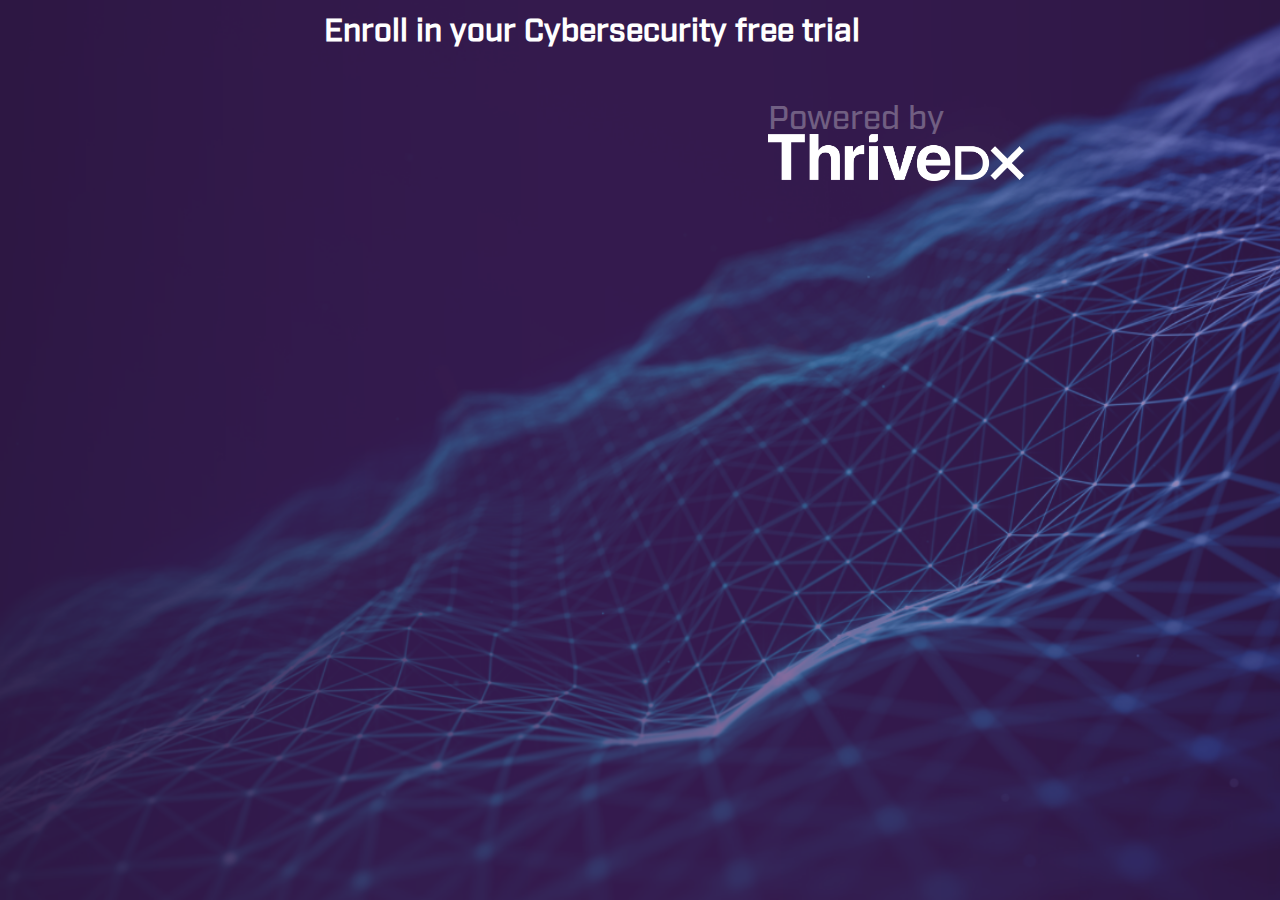
<file: index.html>
<!DOCTYPE html>
<html>
  <head>
    <meta charset="utf-8">
    <meta name="viewport" content="width=device-width, initial-scale=1">
    <link rel="stylesheet" href="/styles/styles.css" />
    <title>Taste of Cybersecurity</title>
  </head>
  <body>
    <div class="enroll">
      <div>
        Enroll in your Cybersecurity free trial
      </div>
    </div>
  </body>

  <script src="https://code.jquery.com/jquery-3.6.1.js" integrity="sha256-3zlB5s2uwoUzrXK3BT7AX3FyvojsraNFxCc2vC/7pNI=" crossorigin="anonymous"></script>
  <script charset="utf-8" type="text/javascript" src="/shell.js"></script>
  <script>
    hbspt.forms.create({
      region: "na1",
      portalId: "2714581",
      formId: "ec8eece9-cab6-4ea0-ad32-5cd6e2e9e4e3",
      onFormReady: function() {
        const iframe = document.getElementById('hs-form-iframe-0');
        iframe.contentWindow.document.querySelectorAll('label').forEach(label => label.style.color = '#FFF');
        iframe.contentWindow.document.querySelectorAll('.hs-richtext').forEach(text => text.style.color = 'white');
      }
    });
  </script>
  <div class="bottom">
    <div class="logo-section">
      <div class="powered">
        Powered by
      </div>
      <img class="logo" src="/assets/images/thrive-logo.png" />
    </div>
  </div>
</html>
</file>
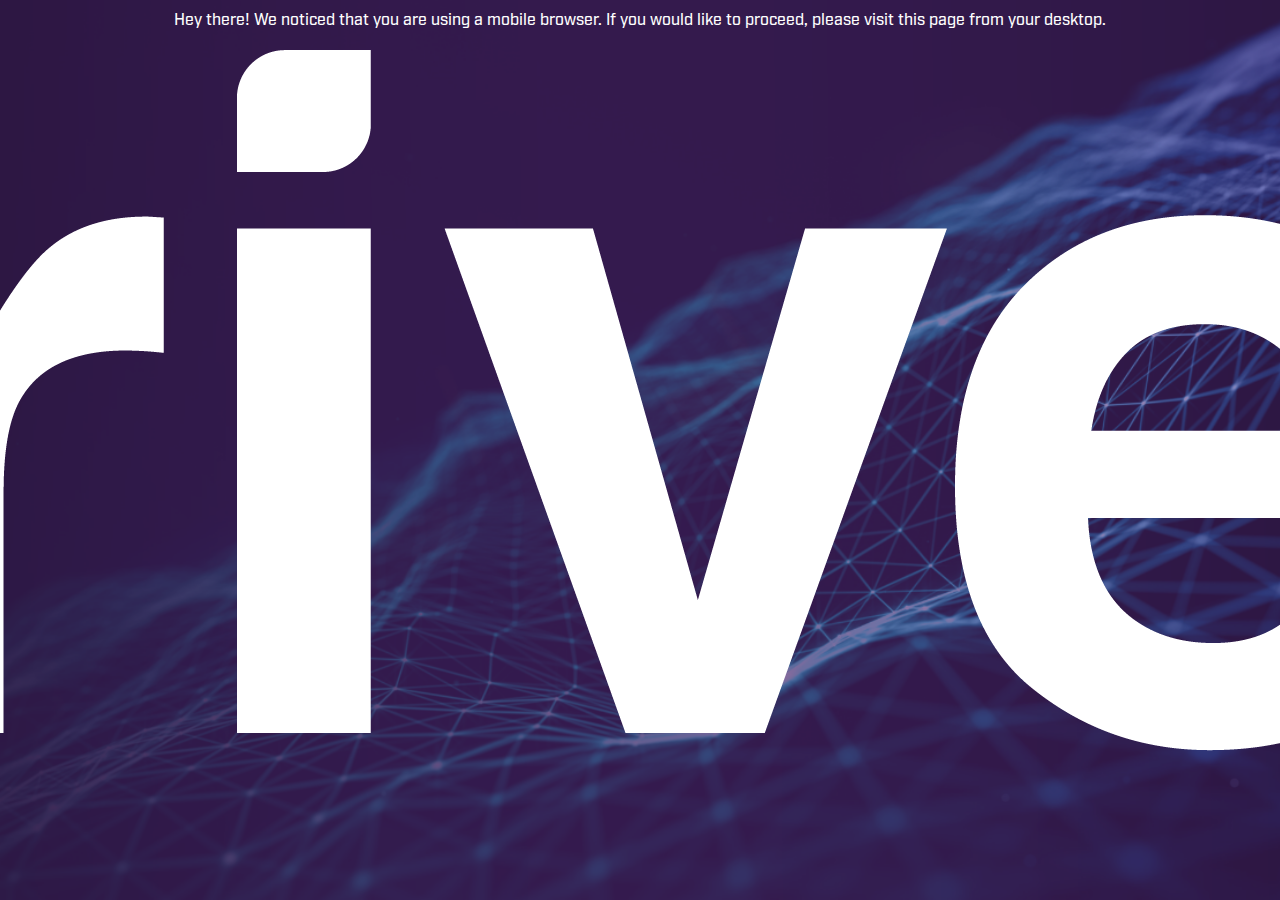
<file: block.html>
<!DOCTYPE html>
<html>
  <head>
    <meta charset="utf-8">
    <meta name="viewport" content="width=device-width, initial-scale=1">
    <link rel="stylesheet" href="/styles/styles.css" />
    <title>Taste of Cybersecurity</title>
  </head>
  <body>
    <div class="block">
      <div>
        Hey there! We noticed that you are using a mobile browser. If you would like to proceed, please visit this page from your desktop.
      </div>
    </div>
  </body>

  <div class="bottom-block">
    <div class="logo-section-block">
      <div class="powered-block">
        Powered by
      </div>
      <img class="logo-block" src="/assets/images/thrive-logo.png" />
    </div>
  </div>
</html>
</file>
<file: styles/styles.css>
@font-face {
  font-family: Industry;
  src: url('../assets/fonts/Industry-Medium.otf');
}

html {
  background: url('../assets/images/background.png') no-repeat center center fixed;
  -webkit-background-size: cover;
  -moz-background-size: cover;
  -o-background-size: cover;
  background-size: cover;
  font-family: 'Industry';
  color: #FFF;
}

body {
  display: flex;
  align-items: center;
  flex-direction: column;
}

.enroll {
  display: flex;
  width: 50%;
  font-size: 2rem;
  font-weight: 700;
  justify-content: flex-start;
  margin-bottom: 2rem;
}

.bottom {
  display: flex;
  justify-content: flex-end;
}

.logo-section {
  width: 0%;
  text-align: left;
}

.powered {
  color: #FFF;
  opacity: 0.3;
  font-size: 2.6vw;
  margin-top: 1rem;
  width: 16vw;
}

.hbspt-form {
  width: 50%;
}

.logo {
  width: 20vw;
  height: auto;
}
</file>
